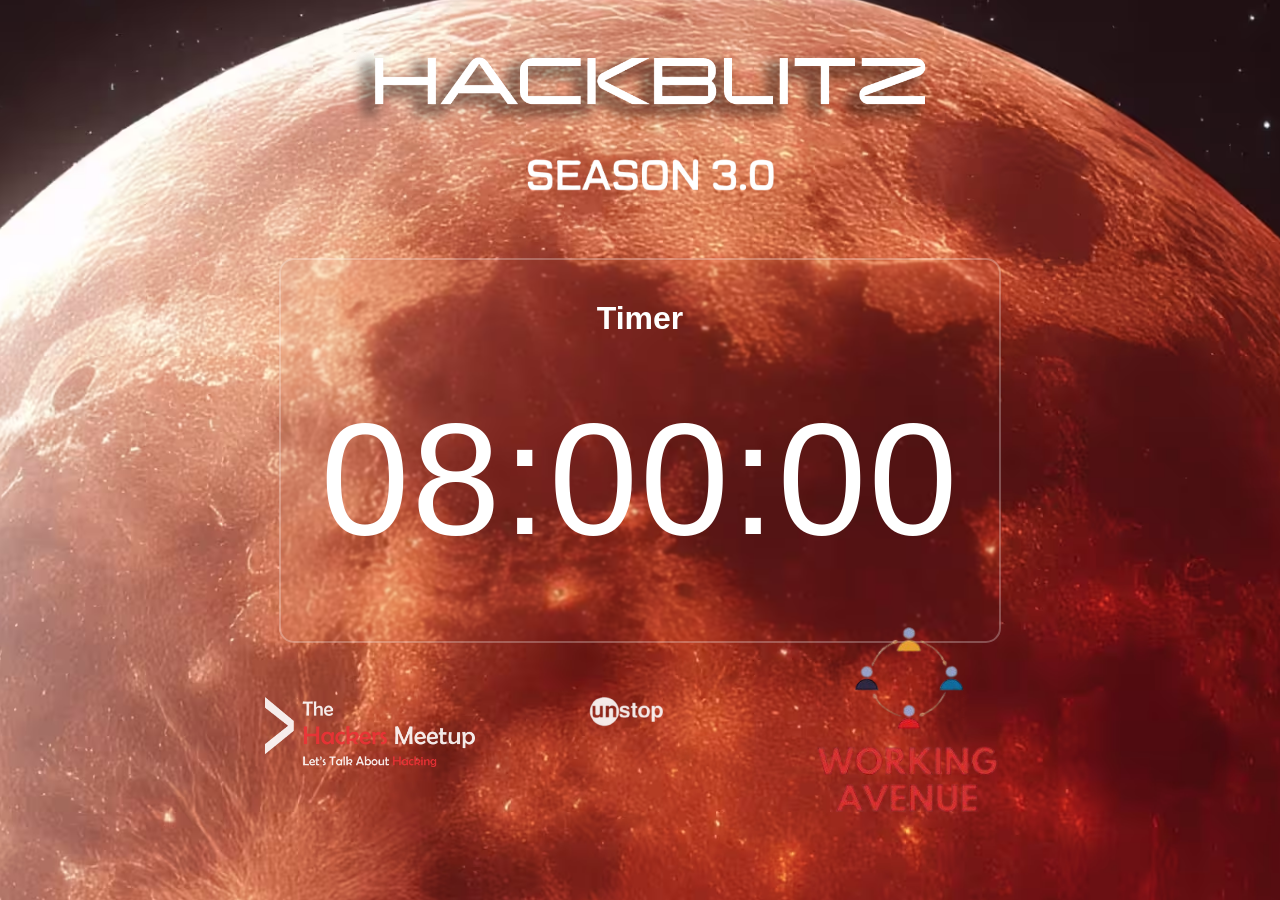
<file: index.html>
<!DOCTYPE html>
<html lang="en">

<head>
    <meta charset="UTF-8">
    <title>Dark Timer</title>
    <link rel="stylesheet" href="style.css">
</head>

<body>
    <div class="top-logos">
        <img src="./HACKBLITZ.png" alt="hackblitz">
        <img src="./season.png" alt="season">
    </div>




    <div class="container">
        <h1>Timer</h1>

        <div id="time">00:00:00</div>

        <!-- <div class="buttons">
      <button onclick="startTimer()">Start</button>
      <button onclick="pauseTimer()">Pause</button>
      <button onclick="resetTimer()">Reset</button>
    </div> -->
    </div>

    <div class="bottom-logos">
        <img src="./thm.png" alt="logo1">
        <img src="./un.png" alt="logo2">
        <img src="./wa.png" alt="logo3">
    </div>

    <script src="script.js"></script>
</body>

</html>
</file>
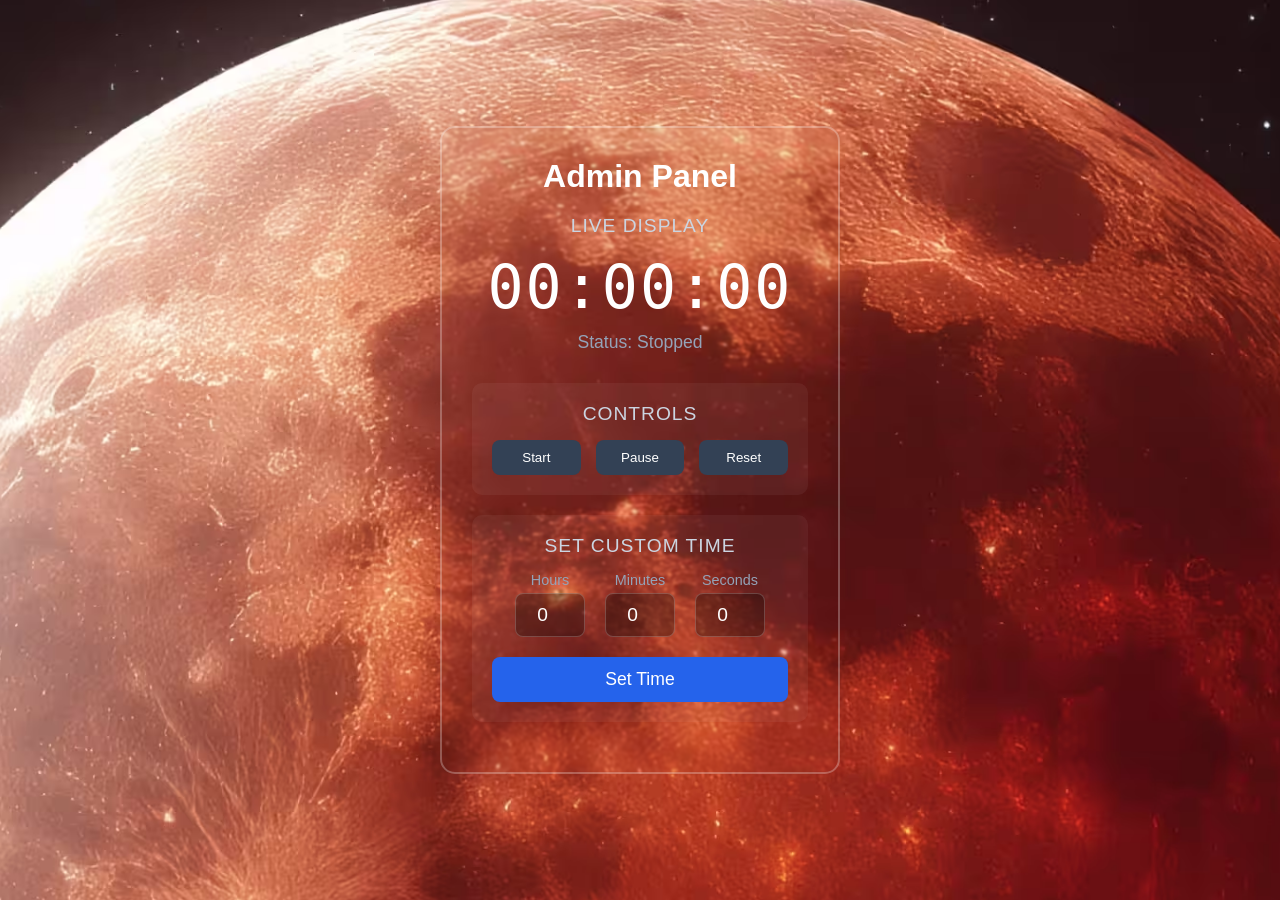
<file: admin.html>
<!DOCTYPE html>
<html lang="en">
<head>
  <meta charset="UTF-8">
  <title>Timer Admin Panel</title>
  <link rel="stylesheet" href="style.css">
  <link rel="stylesheet" href="admin.css">
</head>
<body>

  <div class="container container-admin">
    <h1>Admin Panel</h1>

    <h2>Live Display</h2>
    <div id="time-display">00:00:00</div>
    <div id="status-display">Status: Stopped</div>

    <div class="controls-section">
      <h3>Controls</h3>
      <div class="buttons">
        <button onclick="sendCommand('start')">Start</button>
        <button onclick="sendCommand('pause')">Pause</button>
        <button onclick="sendCommand('reset')">Reset</button>
      </div>
    </div>

    <div class="custom-time-section">
      <h3>Set Custom Time</h3>
      <div class="time-inputs">
        <div class="input-group">
          <label>Hours</label>
          <input type="number" id="input-hrs" min="0" value="0">
        </div>
        <div class="input-group">
          <label>Minutes</label>
          <input type="number" id="input-mins" min="0" max="59" value="0">
        </div>
        <div class="input-group">
          <label>Seconds</label>
          <input type="number" id="input-secs" min="0" max="59" value="0">
        </div>
      </div>
      <button class="set-btn" onclick="setCustomTime()">Set Time</button>
    </div>
  </div>

  <script src="admin.js"></script>
</body>
</html>
</file>
<file: style.css>
* {
  margin: 0;
  padding: 0;
  box-sizing: border-box;
  font-family: 'Segoe UI', sans-serif;
}

.top-logos {
  position: absolute;
  top: 50px;
  left: 50%;
  transform: translateX(-50%);

  display: flex;
  flex-direction: column;
  /* stack vertically */
  align-items: center;
  gap: 20px;
  /* space between logos */
}

.top-logos img:first-child {
  width: 580px;
  /* main logo */
}

.top-logos img:last-child {
  width: 520px;
  /* season logo */
}

body {
  margin: 0;
  height: 100vh;
  /* full screen */
  background-image: url('./HACKBLITZ.png');

  background-image: url('./bg.avif');
  background-size: 1900px;
  /* fill screen */
  background-position: center;
  background-repeat: no-repeat;
  /* no repeat */
  background-attachment: fixed;
  /* optional: parallax effect */

  display: flex;
  justify-content: center;
  align-items: center;
  color: #ffffff;
  position: relative;
}

.container {
  text-align: center;
  background: rgba(0, 0, 0, 0);
  /* dark transparent */
  backdrop-filter: blur(1px);
  padding: 40px;
  border-radius: 15px;
  border: rgba(255, 255, 255, 0.267) 2px solid;

}

h1 {
  margin-bottom: 50px;
  font-weight: 700;
}

#time {
  font-size: 160px;
  margin-bottom: 30px;
  letter-spacing: 2px;
}

.buttons button {
  margin: 30px;
  padding: 10px 20px;
  border: none;
  border-radius: 8px;
  background: #334155;
  color: white;
  cursor: pointer;
  transition: 0.3s;
}

.buttons button:hover {
  background: #475569;
}

.bottom-logos {
  position: absolute;
  bottom: 20px;
  /* distance from bottom */
  left: 50%;
  transform: translateX(-50%);

  display: flex;
  gap: 60px;
  /* space between logos */
  align-items: center;
}

.bottom-logos img {
  width: 210px;
  /* logo size */
  height: auto;
  opacity: 0.9;
  transition: 0.3s;
}

.bottom-logos img:hover {
  transform: scale(1.1);
  opacity: 1;
}
</file>
<file: admin.css>
.container-admin {
  min-width: 400px;
  max-width: 600px;
  padding: 30px;
}

.container-admin h1 {
  margin-bottom: 20px;
  font-size: 2rem;
}

.container-admin h2, .container-admin h3 {
  font-weight: 500;
  margin-bottom: 15px;
  font-size: 1.2rem;
  color: #cbd5e1;
  text-transform: uppercase;
  letter-spacing: 1px;
}

#time-display {
  font-size: 60px;
  margin-bottom: 10px;
  font-family: monospace;
  letter-spacing: 2px;
}

#status-display {
  margin-bottom: 30px;
  color: #94a3b8;
  font-size: 1.1rem;
}

.controls-section, .custom-time-section {
  background: rgba(255, 255, 255, 0.05);
  padding: 20px;
  border-radius: 10px;
  margin-bottom: 20px;
}

.controls-section .buttons {
  display: flex;
  justify-content: center;
  gap: 15px;
  margin: 0;
}

.controls-section .buttons button {
  margin: 0;
  flex: 1;
}

.time-inputs {
  display: flex;
  justify-content: center;
  gap: 20px;
  margin-bottom: 20px;
}

.input-group {
  display: flex;
  flex-direction: column;
  align-items: center;
}

.input-group label {
  font-size: 0.9rem;
  color: #94a3b8;
  margin-bottom: 5px;
}

.input-group input {
  width: 70px;
  padding: 10px;
  border-radius: 8px;
  border: 1px solid rgba(255, 255, 255, 0.2);
  background: rgba(0, 0, 0, 0.3);
  color: white;
  font-size: 1.2rem;
  text-align: center;
  outline: none;
  transition: 0.3s;
}

.input-group input:focus {
  border-color: #3b82f6;
  background: rgba(0, 0, 0, 0.5);
}

.set-btn {
  padding: 12px 30px;
  border: none;
  border-radius: 8px;
  background: #2563eb;
  color: white;
  font-size: 1.1rem;
  cursor: pointer;
  transition: 0.3s;
  width: 100%;
}

.set-btn:hover {
  background: #1d4ed8;
}
</file>
